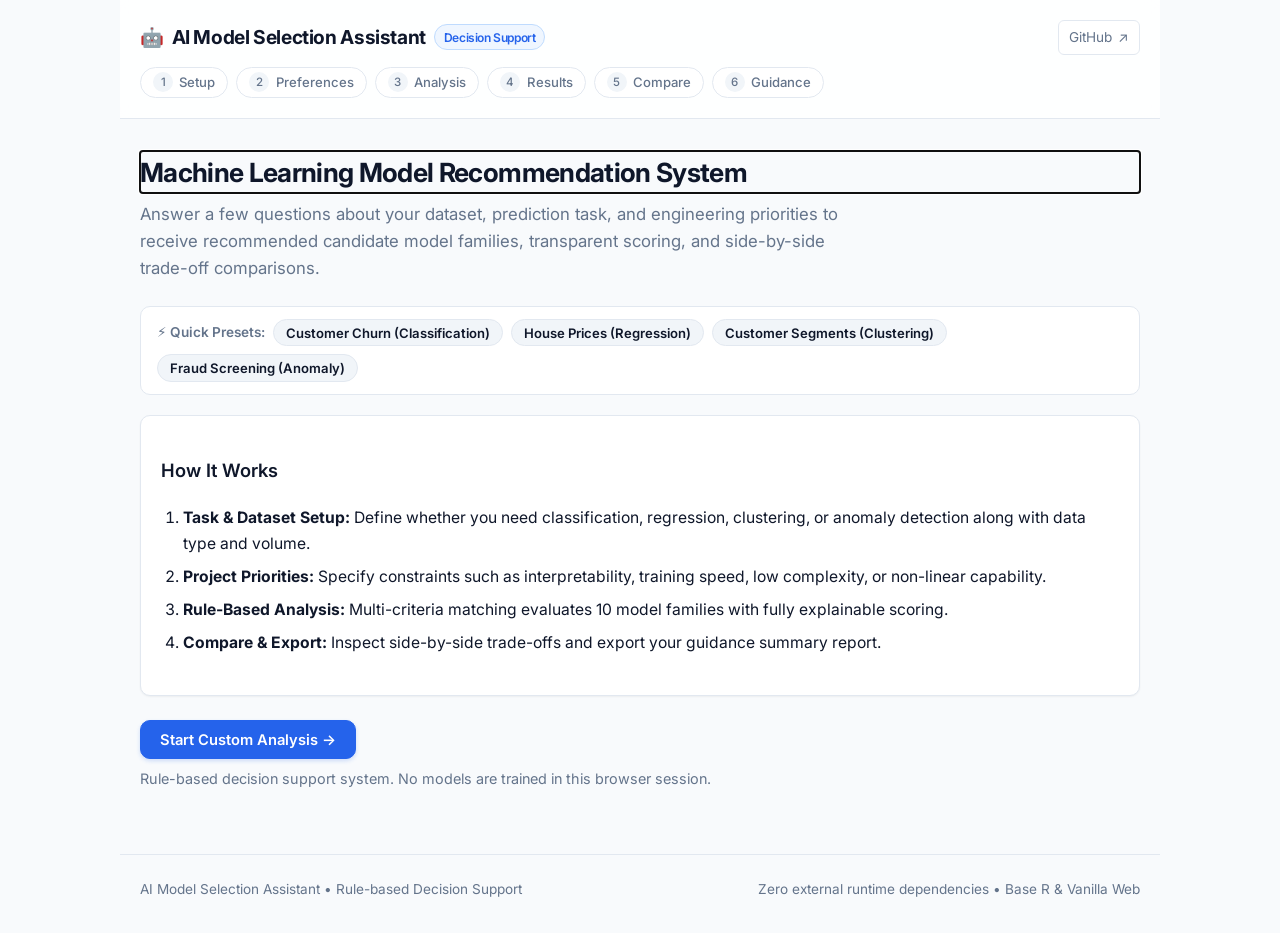
<file: index.html>
<!DOCTYPE html>
<html lang="en">
<head>
  <meta charset="UTF-8">
  <meta name="viewport" content="width=device-width, initial-scale=1.0">
  <title>AI Model Selection Assistant</title>
  <meta name="description" content="A rule-based decision support system and web application that recommends suitable machine learning model families for your dataset and problem.">
  <link rel="stylesheet" href="web/style.css">
</head>
<body>
  <header class="site-header">
    <div class="header-top">
      <a href="#" id="home-link" class="brand">
        <span>🤖</span>
        <span>AI Model Selection Assistant</span>
        <span class="brand-badge">Decision Support</span>
      </a>
      <div class="header-meta">
        <a href="https://github.com/vipin280720081157-08/ai-model-selection-assistant" class="header-link" target="_blank" rel="noopener">
          <span>GitHub</span> ↗
        </a>
      </div>
    </div>
    <ol id="steps" class="steps" aria-label="Workflow progress" hidden>
      <li><span class="step-num">1</span>Setup</li>
      <li><span class="step-num">2</span>Preferences</li>
      <li><span class="step-num">3</span>Analysis</li>
      <li><span class="step-num">4</span>Results</li>
      <li><span class="step-num">5</span>Compare</li>
      <li><span class="step-num">6</span>Guidance</li>
    </ol>
  </header>

  <main>
    <!-- 1. HOME VIEW -->
    <section id="view-home">
      <h2>Machine Learning Model Recommendation System</h2>
      <p class="lead">Answer a few questions about your dataset, prediction task, and engineering priorities to receive recommended candidate model families, transparent scoring, and side-by-side trade-off comparisons.</p>
      
      <div class="presets-bar">
        <span class="presets-label">⚡ Quick Presets:</span>
        <button id="preset-churn" type="button" class="preset-chip">Customer Churn (Classification)</button>
        <button id="preset-house" type="button" class="preset-chip">House Prices (Regression)</button>
        <button id="preset-cluster" type="button" class="preset-chip">Customer Segments (Clustering)</button>
        <button id="preset-fraud" type="button" class="preset-chip">Fraud Screening (Anomaly)</button>
      </div>

      <div class="panel">
        <h3>How It Works</h3>
        <ol class="flow">
          <li><strong>Task & Dataset Setup:</strong> Define whether you need classification, regression, clustering, or anomaly detection along with data type and volume.</li>
          <li><strong>Project Priorities:</strong> Specify constraints such as interpretability, training speed, low complexity, or non-linear capability.</li>
          <li><strong>Rule-Based Analysis:</strong> Multi-criteria matching evaluates 10 model families with fully explainable scoring.</li>
          <li><strong>Compare & Export:</strong> Inspect side-by-side trade-offs and export your guidance summary report.</li>
        </ol>
      </div>

      <div class="actions">
        <button id="start" class="primary" type="button">Start Custom Analysis →</button>
      </div>

      <p class="note">Rule-based decision support system. No models are trained in this browser session.</p>
    </section>

    <!-- 2. PROBLEM SETUP VIEW -->
    <section id="view-setup" hidden>
      <h2>Problem & Dataset Setup</h2>
      <p class="lead">Specify your target task, feature characteristics, and dataset scale.</p>

      <div class="panel">
        <label for="problem-text"><strong>Describe Your Problem (Optional)</strong></label>
        <p class="help">Enter your problem in plain language to automatically detect the matching task type.</p>
        
        <div class="example-chips">
          <span class="help" style="margin: 0; align-self: center;">Try sample:</span>
          <button type="button" class="chip-btn" data-query="I want to predict whether a customer will leave.">Predict churn</button>
          <button type="button" class="chip-btn" data-query="I want to predict house prices.">Predict prices</button>
          <button type="button" class="chip-btn" data-query="I want to group similar customers.">Group customers</button>
          <button type="button" class="chip-btn" data-query="Find unusual transactions in my bank data.">Find anomalies</button>
        </div>

        <textarea id="problem-text" rows="2" maxlength="300" placeholder="e.g., I want to predict whether a customer will churn based on account history..."></textarea>
        <button id="suggest" type="button">Detect Task Type</button>
        <p id="suggest-message" class="message" role="status" hidden></p>
      </div>

      <fieldset class="panel">
        <legend>1. Prediction Task Type</legend>
        <div id="task-options" class="options"></div>
      </fieldset>

      <fieldset class="panel">
        <legend>2. Input Data Type</legend>
        <div id="data-options" class="options"></div>
      </fieldset>

      <fieldset class="panel">
        <legend>3. Dataset Size</legend>
        <div id="size-options" class="options"></div>
      </fieldset>

      <p id="setup-message" class="message error" role="alert" hidden></p>
      
      <div class="actions">
        <button id="setup-next" class="primary" type="button">Next: Select Priorities →</button>
      </div>
    </section>

    <!-- 3. PREFERENCES VIEW -->
    <section id="view-preferences" hidden>
      <h2>Project Priorities & Constraints</h2>
      <p class="lead">Select the engineering priorities that matter most for this deployment.</p>

      <fieldset class="panel">
        <legend>What matters most for your model?</legend>
        <div id="priority-options" class="options"></div>
      </fieldset>

      <p id="preferences-message" class="message error" role="alert" hidden></p>
      
      <div class="actions">
        <button id="preferences-back" type="button">← Back to Setup</button>
        <button id="analyse" class="primary" type="button">Analyze Requirements →</button>
      </div>
    </section>

    <!-- 4. ANALYSIS TRACE VIEW -->
    <section id="view-analysis" hidden>
      <h2>Decision Rules Evaluation</h2>
      <p class="lead">Transparent audit trace showing how candidate models are identified and scored.</p>
      
      <div id="analysis-body" class="panel"></div>
      <p id="analysis-message" class="message info" role="status" hidden></p>

      <div class="actions">
        <button id="analysis-back" type="button">← Adjust Requirements</button>
        <button id="analysis-next" class="primary" type="button">Show Candidate Models →</button>
      </div>
    </section>

    <!-- 5. RESULTS VIEW -->
    <section id="view-results" hidden>
      <h2>Recommended Candidate Models</h2>
      <p class="lead">Model families ranked by compatibility with your stated criteria.</p>
      
      <div id="results-body"></div>
      <p id="results-message" class="message warn" role="status" hidden></p>

      <div class="actions">
        <button id="results-back" type="button">← Back to Analysis</button>
        <button id="to-compare" type="button">Compare Models Side-by-Side</button>
        <button id="results-final" class="primary" type="button">Final Guidance Summary →</button>
      </div>
    </section>

    <!-- 6. COMPARISON VIEW -->
    <section id="view-compare" hidden>
      <h2>Side-by-Side Model Comparison</h2>
      <p class="lead">Select two or more models to inspect detailed architectural trade-offs.</p>

      <fieldset class="panel">
        <legend>Select Candidate Models to Compare</legend>
        <div id="compare-choices" class="options"></div>
      </fieldset>

      <p id="compare-message" class="message error" role="alert" hidden></p>
      
      <div class="actions">
        <button id="compare-run" class="primary" type="button">Update Comparison Table</button>
      </div>

      <div id="compare-table" class="table-wrap"></div>

      <div class="actions">
        <button id="compare-back" type="button">← Back to Results</button>
        <button id="compare-final" class="primary" type="button">Final Guidance Summary →</button>
      </div>
    </section>

    <!-- 7. FINAL GUIDANCE VIEW -->
    <section id="view-final" hidden>
      <h2>Guidance Summary & Next Steps</h2>
      <p class="lead">Executive summary of recommended approaches, critical trade-offs, and implementation guidelines.</p>

      <div id="final-body" class="panel"></div>

      <div class="actions">
        <button id="final-back" type="button">← Back to Results</button>
        <button id="copy-summary" type="button">📋 Copy Summary</button>
        <button id="print" type="button">🖨️ Print / Save as PDF</button>
        <button id="restart" class="primary" type="button">🔄 Start New Analysis</button>
      </div>
    </section>
  </main>

  <footer class="site-footer">
    <p>AI Model Selection Assistant &bull; Rule-based Decision Support</p>
    <p>Zero external runtime dependencies &bull; Base R & Vanilla Web</p>
  </footer>

  <script src="web/script.js"></script>
</body>
</html>
</file>
<file: web/style.css>
/* =============================================================================
   style.css - AI Model Selection Assistant
   Modern, responsive, professional design system
   ============================================================================= */

@import url('https://fonts.googleapis.com/css2?family=Inter:wght@300;400;500;600;700&display=swap');

:root {
  --font-sans: 'Inter', system-ui, -apple-system, BlinkMacSystemFont, "Segoe UI", Roboto, sans-serif;
  
  /* Surfaces & Backgrounds */
  --bg-app: #f8fafc;
  --bg-card: #ffffff;
  --bg-subtle: #f1f5f9;
  --bg-hover: #f8fafc;
  
  /* Brand & Accents */
  --primary: #2563eb;
  --primary-hover: #1d4ed8;
  --primary-light: #eff6ff;
  --primary-border: #bfdbfe;
  
  /* Neutral Palette */
  --text-main: #0f172a;
  --text-muted: #64748b;
  --text-light: #94a3b8;
  --border: #e2e8f0;
  --border-focus: #3b82f6;
  
  /* Semantic Badges & Feedback */
  --success: #059669;
  --success-bg: #ecfdf5;
  --success-border: #a7f3d0;
  
  --warning: #d97706;
  --warning-bg: #fffbeb;
  --warning-border: #fde68a;
  
  --danger: #dc2626;
  --danger-bg: #fef2f2;
  --danger-border: #fecaca;
  
  --info: #0284c7;
  --info-bg: #f0f9ff;
  --info-border: #bae6fd;
  
  /* Shadows & Radius */
  --shadow-sm: 0 1px 2px 0 rgb(0 0 0 / 0.05);
  --shadow-md: 0 4px 6px -1px rgb(0 0 0 / 0.07), 0 2px 4px -2px rgb(0 0 0 / 0.05);
  --shadow-lg: 0 10px 15px -3px rgb(0 0 0 / 0.08), 0 4px 6px -4px rgb(0 0 0 / 0.04);
  --radius-sm: 6px;
  --radius-md: 10px;
  --radius-lg: 14px;
  --radius-full: 9999px;
  
  --transition: all 0.2s cubic-bezier(0.4, 0, 0.2, 1);
}

*, *::before, *::after {
  box-sizing: border-box;
}

html {
  font-size: 16px;
  scroll-behavior: smooth;
}

body {
  margin: 0;
  background-color: var(--bg-app);
  color: var(--text-main);
  font-family: var(--font-sans);
  line-height: 1.6;
  -webkit-font-smoothing: antialiased;
}

/* Container */
.site-header, main, .site-footer {
  max-width: 1040px;
  margin: 0 auto;
  padding: 0 1.25rem;
}

/* =============================================================================
   Header & Navigation
   ============================================================================= */
.site-header {
  padding-top: 1.25rem;
  padding-bottom: 1.25rem;
  border-bottom: 1px solid var(--border);
  background: rgba(255, 255, 255, 0.85);
  backdrop-filter: blur(8px);
  position: sticky;
  top: 0;
  z-index: 50;
  display: flex;
  flex-direction: column;
  gap: 0.75rem;
}

.header-top {
  display: flex;
  align-items: center;
  justify-content: space-between;
  gap: 1rem;
}

.brand {
  display: inline-flex;
  align-items: center;
  gap: 0.5rem;
  font-weight: 700;
  font-size: 1.2rem;
  color: var(--text-main);
  text-decoration: none;
  letter-spacing: -0.02em;
  transition: var(--transition);
}

.brand:hover {
  color: var(--primary);
}

.brand-badge {
  background: var(--primary-light);
  color: var(--primary);
  font-size: 0.75rem;
  font-weight: 600;
  padding: 0.15rem 0.55rem;
  border-radius: var(--radius-full);
  border: 1px solid var(--primary-border);
}

.header-meta {
  display: flex;
  align-items: center;
  gap: 0.75rem;
}

.header-link {
  font-size: 0.85rem;
  color: var(--text-muted);
  text-decoration: none;
  display: inline-flex;
  align-items: center;
  gap: 0.35rem;
  padding: 0.35rem 0.65rem;
  border: 1px solid var(--border);
  border-radius: var(--radius-sm);
  background: var(--bg-card);
  transition: var(--transition);
}

.header-link:hover {
  color: var(--text-main);
  border-color: var(--text-muted);
}

/* Steps Navigation */
.steps {
  list-style: none;
  display: flex;
  flex-wrap: wrap;
  gap: 0.5rem;
  padding: 0;
  margin: 0;
  font-size: 0.82rem;
}

.steps li {
  display: inline-flex;
  align-items: center;
  gap: 0.4rem;
  padding: 0.25rem 0.75rem;
  border: 1px solid var(--border);
  border-radius: var(--radius-full);
  color: var(--text-muted);
  background: var(--bg-card);
  font-weight: 500;
  transition: var(--transition);
}

.steps li .step-num {
  width: 1.25rem;
  height: 1.25rem;
  display: inline-flex;
  align-items: center;
  justify-content: center;
  border-radius: 50%;
  font-size: 0.72rem;
  background: var(--bg-subtle);
  color: var(--text-muted);
}

.steps li.current {
  background: var(--primary);
  border-color: var(--primary);
  color: #ffffff;
  box-shadow: 0 2px 4px 0 rgba(37, 99, 235, 0.25);
}

.steps li.current .step-num {
  background: rgba(255, 255, 255, 0.25);
  color: #ffffff;
}

.steps li.done {
  color: var(--primary);
  border-color: var(--primary-border);
  background: var(--primary-light);
}

.steps li.done .step-num {
  background: var(--primary);
  color: #ffffff;
}

/* =============================================================================
   Typography & Sections
   ============================================================================= */
main {
  padding-top: 2rem;
  padding-bottom: 3.5rem;
}

h2 {
  font-size: 1.65rem;
  font-weight: 700;
  letter-spacing: -0.025em;
  margin: 0 0 0.5rem;
  color: var(--text-main);
}

h3 {
  font-size: 1.15rem;
  font-weight: 600;
  margin: 1.25rem 0 0.5rem;
  color: var(--text-main);
}

h4 {
  font-size: 0.95rem;
  font-weight: 600;
  margin: 0.5rem 0 0.35rem;
  color: var(--text-main);
}

.lead {
  font-size: 1.05rem;
  color: var(--text-muted);
  margin: 0 0 1.5rem;
  max-width: 720px;
}

.note {
  color: var(--text-muted);
  font-size: 0.9rem;
  margin: 0.5rem 0;
}

.help {
  color: var(--text-muted);
  font-size: 0.88rem;
  margin: 0.25rem 0 0.5rem;
}

/* =============================================================================
   Panels, Cards & Form Controls
   ============================================================================= */
.panel {
  background: var(--bg-card);
  border: 1px solid var(--border);
  border-radius: var(--radius-md);
  padding: 1.25rem;
  margin: 0 0 1.25rem;
  box-shadow: var(--shadow-sm);
  transition: var(--transition);
}

legend {
  font-weight: 600;
  font-size: 0.95rem;
  color: var(--text-main);
  padding: 0 0.5rem;
}

fieldset.panel {
  min-width: 0;
  border-style: solid;
}

/* Options Grid */
.options {
  display: grid;
  grid-template-columns: repeat(auto-fit, minmax(240px, 1fr));
  gap: 0.75rem;
  margin-top: 0.5rem;
}

.option {
  display: flex;
  gap: 0.75rem;
  align-items: flex-start;
  border: 1.5px solid var(--border);
  border-radius: var(--radius-md);
  padding: 0.85rem 1rem;
  cursor: pointer;
  background: var(--bg-card);
  transition: var(--transition);
  position: relative;
}

.option:hover {
  border-color: #cbd5e1;
  background: var(--bg-hover);
  transform: translateY(-1px);
}

.option input {
  margin-top: 0.25rem;
  cursor: pointer;
  accent-color: var(--primary);
  width: 1.05rem;
  height: 1.05rem;
}

.option input:checked + span {
  color: var(--text-main);
}

.option:has(input:checked) {
  border-color: var(--primary);
  background: var(--primary-light);
  box-shadow: 0 0 0 1px var(--primary);
}

.option strong {
  display: block;
  font-size: 0.92rem;
  font-weight: 600;
  color: var(--text-main);
  margin-bottom: 0.15rem;
}

.option small {
  display: block;
  color: var(--text-muted);
  font-size: 0.82rem;
  line-height: 1.4;
}

/* Textarea & Inputs */
textarea {
  width: 100%;
  font-family: inherit;
  font-size: 0.95rem;
  padding: 0.75rem 1rem;
  border: 1.5px solid var(--border);
  border-radius: var(--radius-md);
  margin: 0.35rem 0 0.75rem;
  background: var(--bg-card);
  color: var(--text-main);
  resize: vertical;
  transition: var(--transition);
}

textarea:focus, input:focus {
  outline: none;
  border-color: var(--border-focus);
  box-shadow: 0 0 0 3px rgba(59, 130, 246, 0.2);
}

/* Buttons */
button {
  font-family: inherit;
  font-size: 0.92rem;
  font-weight: 600;
  padding: 0.6rem 1.2rem;
  border: 1.5px solid var(--border);
  background: var(--bg-card);
  color: var(--text-main);
  border-radius: var(--radius-md);
  cursor: pointer;
  display: inline-flex;
  align-items: center;
  justify-content: center;
  gap: 0.4rem;
  transition: var(--transition);
}

button:hover:not(:disabled) {
  background: var(--bg-subtle);
  border-color: #cbd5e1;
}

button.primary {
  background: var(--primary);
  border-color: var(--primary);
  color: #ffffff;
  box-shadow: 0 2px 4px 0 rgba(37, 99, 235, 0.2);
}

button.primary:hover:not(:disabled) {
  background: var(--primary-hover);
  border-color: var(--primary-hover);
  box-shadow: 0 4px 6px -1px rgba(37, 99, 235, 0.3);
}

button.secondary-btn {
  background: var(--bg-subtle);
  border-color: var(--border);
}

button:disabled {
  opacity: 0.45;
  cursor: not-allowed;
  box-shadow: none;
}

button:focus-visible, input:focus-visible, textarea:focus-visible, a:focus-visible {
  outline: 2px solid var(--primary);
  outline-offset: 2px;
}

.actions {
  display: flex;
  flex-wrap: wrap;
  gap: 0.75rem;
  margin: 1.5rem 0 0.5rem;
  align-items: center;
}

/* Feedback Messages */
.message {
  padding: 0.75rem 1rem;
  border-radius: var(--radius-md);
  margin: 0.75rem 0;
  border: 1px solid var(--border);
  font-size: 0.9rem;
}

.message.info {
  background: var(--info-bg);
  border-color: var(--info-border);
  color: var(--info);
}

.message.warn {
  background: var(--warning-bg);
  border-color: var(--warning-border);
  color: var(--warning);
}

.message.error {
  background: var(--danger-bg);
  border-color: var(--danger-border);
  color: var(--danger);
  font-weight: 500;
}

/* Quick Presets Bar */
.presets-bar {
  display: flex;
  flex-wrap: wrap;
  align-items: center;
  gap: 0.5rem;
  margin: 1.25rem 0;
  padding: 0.75rem 1rem;
  background: var(--bg-card);
  border: 1px solid var(--border);
  border-radius: var(--radius-md);
}

.presets-label {
  font-size: 0.85rem;
  font-weight: 600;
  color: var(--text-muted);
  display: inline-flex;
  align-items: center;
  gap: 0.3rem;
}

.preset-chip {
  font-size: 0.82rem;
  padding: 0.3rem 0.75rem;
  border-radius: var(--radius-full);
  background: var(--bg-subtle);
  border: 1px solid var(--border);
  color: var(--text-main);
  cursor: pointer;
  transition: var(--transition);
}

.preset-chip:hover {
  background: var(--primary-light);
  border-color: var(--primary-border);
  color: var(--primary);
}

/* Chips in Problem text */
.example-chips {
  display: flex;
  flex-wrap: wrap;
  gap: 0.4rem;
  margin: 0.5rem 0 0.75rem;
}

.chip-btn {
  font-size: 0.78rem;
  padding: 0.2rem 0.6rem;
  border-radius: var(--radius-full);
  background: var(--bg-subtle);
  border: 1px solid var(--border);
  color: var(--text-muted);
  cursor: pointer;
}

.chip-btn:hover {
  color: var(--primary);
  border-color: var(--primary-border);
  background: var(--primary-light);
}

/* Trace List */
.trace {
  padding-left: 1.25rem;
  margin: 0.5rem 0;
}

.trace li {
  margin-bottom: 0.45rem;
  color: var(--text-muted);
  font-size: 0.92rem;
}

/* =============================================================================
   Model Result Cards
   ============================================================================= */
.card {
  background: var(--bg-card);
  border: 1px solid var(--border);
  border-radius: var(--radius-lg);
  padding: 1.35rem;
  margin-bottom: 1.25rem;
  box-shadow: var(--shadow-sm);
  transition: var(--transition);
  position: relative;
}

.card:hover {
  box-shadow: var(--shadow-md);
  border-color: #cbd5e1;
}

.card-head {
  display: flex;
  justify-content: space-between;
  align-items: center;
  gap: 1rem;
  flex-wrap: wrap;
  margin-bottom: 0.5rem;
}

.card-head h3 {
  margin: 0;
  font-size: 1.2rem;
  color: var(--text-main);
}

.score-badge {
  font-weight: 700;
  font-size: 0.92rem;
  padding: 0.25rem 0.75rem;
  border-radius: var(--radius-full);
  display: inline-flex;
  align-items: center;
  gap: 0.35rem;
}

.score-badge.high {
  background: var(--success-bg);
  color: var(--success);
  border: 1px solid var(--success-border);
}

.score-badge.mid {
  background: var(--info-bg);
  color: var(--info);
  border: 1px solid var(--info-border);
}

.score-badge.low {
  background: var(--warning-bg);
  color: var(--warning);
  border: 1px solid var(--warning-border);
}

/* Score Progress Bar */
.bar {
  height: 8px;
  background: #e2e8f0;
  border-radius: var(--radius-full);
  margin: 0.5rem 0 0.75rem;
  overflow: hidden;
}

.bar-fill {
  height: 100%;
  border-radius: var(--radius-full);
  transition: width 0.6s cubic-bezier(0.4, 0, 0.2, 1);
  background: linear-gradient(90deg, #3b82f6, #10b981);
}

.points {
  margin: 0 0 0.75rem;
  color: var(--text-muted);
  font-size: 0.88rem;
}

.badges {
  display: flex;
  flex-wrap: wrap;
  gap: 0.45rem;
  margin-bottom: 1rem;
}

.badge {
  font-size: 0.78rem;
  font-weight: 500;
  padding: 0.18rem 0.6rem;
  border: 1px solid var(--border);
  border-radius: var(--radius-full);
  background: var(--bg-subtle);
  color: var(--text-muted);
}

.badge.direct {
  background: var(--success-bg);
  color: var(--success);
  border-color: var(--success-border);
}

.badge.prep {
  background: var(--warning-bg);
  color: var(--warning);
  border-color: var(--warning-border);
}

/* Three Columns in Card */
.columns {
  display: grid;
  grid-template-columns: repeat(auto-fit, minmax(220px, 1fr));
  gap: 1rem;
  background: var(--bg-app);
  border-radius: var(--radius-md);
  padding: 1rem;
  border: 1px solid var(--border);
}

.columns h4 {
  margin: 0 0 0.4rem;
  font-size: 0.88rem;
  text-transform: uppercase;
  letter-spacing: 0.04em;
  color: var(--text-muted);
}

.columns ul {
  margin: 0;
  padding-left: 1.15rem;
  font-size: 0.88rem;
}

.columns li {
  margin-bottom: 0.35rem;
  line-height: 1.45;
}

/* =============================================================================
   Comparison Table
   ============================================================================= */
.table-wrap {
  overflow-x: auto;
  margin: 1.25rem 0;
  border: 1px solid var(--border);
  border-radius: var(--radius-md);
  box-shadow: var(--shadow-sm);
  background: var(--bg-card);
}

table.compare {
  border-collapse: collapse;
  width: 100%;
  min-width: 580px;
  font-size: 0.9rem;
}

table.compare th, table.compare td {
  border-bottom: 1px solid var(--border);
  border-right: 1px solid var(--border);
  padding: 0.75rem 1rem;
  text-align: left;
  vertical-align: top;
}

table.compare th:last-child, table.compare td:last-child {
  border-right: none;
}

table.compare tr:last-child th, table.compare tr:last-child td {
  border-bottom: none;
}

table.compare th[scope="col"] {
  background: var(--bg-subtle);
  font-weight: 700;
  font-size: 0.95rem;
  color: var(--text-main);
}

table.compare th[scope="row"] {
  background: var(--bg-app);
  font-weight: 600;
  color: var(--text-muted);
  width: 11rem;
}

/* =============================================================================
   Flow list & Details
   ============================================================================= */
.flow {
  padding-left: 1.35rem;
  margin: 1.25rem 0;
}

.flow li {
  margin-bottom: 0.5rem;
  color: var(--text-main);
  font-size: 0.98rem;
}

details.trace-accordion {
  border: 1px solid var(--border);
  border-radius: var(--radius-md);
  background: var(--bg-card);
  margin: 1rem 0;
  padding: 0.75rem 1rem;
}

details.trace-accordion summary {
  font-weight: 600;
  color: var(--primary);
  cursor: pointer;
}

/* =============================================================================
   Footer
   ============================================================================= */
.site-footer {
  border-top: 1px solid var(--border);
  color: var(--text-muted);
  font-size: 0.85rem;
  padding-top: 1.5rem;
  padding-bottom: 2rem;
  display: flex;
  justify-content: space-between;
  align-items: center;
  flex-wrap: wrap;
  gap: 0.75rem;
}

.site-footer p {
  margin: 0;
}

/* =============================================================================
   Responsive & Print
   ============================================================================= */
@media (max-width: 680px) {
  h2 { font-size: 1.35rem; }
  .options { grid-template-columns: 1fr; }
  .columns { grid-template-columns: 1fr; }
  .header-top { flex-direction: column; align-items: flex-start; }
}

@media print {
  .site-header, .steps, .actions, .site-footer, #view-home, .presets-bar {
    display: none !important;
  }
  body {
    background: #ffffff;
    color: #000000;
  }
  .panel, .card {
    border: 1px solid #ccc;
    box-shadow: none;
  }
}
</file>
